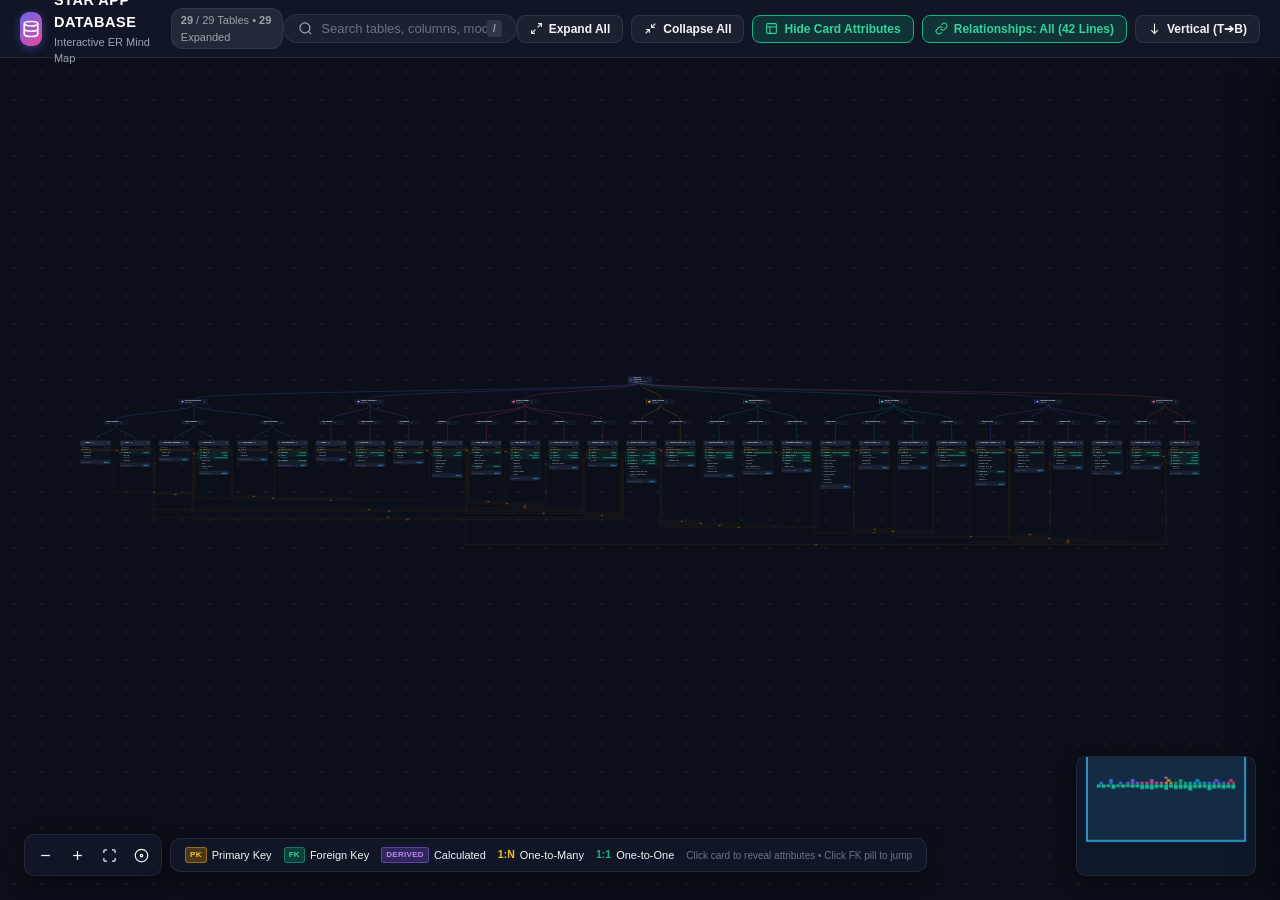
<file: ER diagram/index.html>
<!DOCTYPE html>
<html lang="en">
<head>
  <meta charset="UTF-8">
  <meta name="viewport" content="width=device-width, initial-scale=1.0">
  <title>STAR App — Interactive ER Mind Map (NotebookLM Style)</title>
  <link rel="stylesheet" href="css/mindmap.css">
</head>
<body>
  <div id="mindmap-app">
    <!-- Header Toolbar -->
    <header class="mindmap-header">
      <div class="brand-section">
        <div class="brand-icon" title="STAR App Database Mind Map">
          <svg width="18" height="18" viewBox="0 0 24 24" fill="none" stroke="currentColor" stroke-width="2.2">
            <ellipse cx="12" cy="5" rx="9" ry="3"/>
            <path d="M21 12c0 1.66-4 3-9 3s-9-1.34-9-3"/>
            <path d="M3 5v14c0 1.66 4 3 9 3s9-1.34 9-3V5"/>
          </svg>
        </div>
        <div>
          <div class="brand-title">STAR APP DATABASE</div>
          <div style="font-size: 11px; color: var(--text-muted); font-weight: 500;">Interactive ER Mind Map</div>
        </div>
        <div class="brand-badge" id="canvas-stats-badge">
          <span><strong>29</strong> Tables</span> &bull; <span><strong>8</strong> Modules</span>
        </div>
      </div>

      <!-- Search Input -->
      <div class="search-box-wrapper">
        <div class="search-input-wrap">
          <svg width="15" height="15" viewBox="0 0 24 24" fill="none" stroke="currentColor" stroke-width="2">
            <circle cx="11" cy="11" r="8"/><line x1="21" y1="21" x2="16.65" y2="16.65"/>
          </svg>
          <input type="text" id="mindmap-search-input" placeholder="Search tables, columns, modules..." autocomplete="off">
          <span class="kbd-shortcut">/</span>
        </div>
        <div class="search-dropdown" id="search-dropdown"></div>
      </div>

      <!-- Header Controls -->
      <div class="header-actions">
        <button type="button" class="btn-ctrl" id="btn-expand-all" title="Expand all modules and tables">
          <svg width="13" height="13" viewBox="0 0 24 24" fill="none" stroke="currentColor" stroke-width="2"><polyline points="15 3 21 3 21 9"/><polyline points="9 21 3 21 3 15"/><line x1="21" y1="3" x2="14" y2="10"/><line x1="3" y1="21" x2="10" y2="14"/></svg>
          Expand All
        </button>
        <button type="button" class="btn-ctrl" id="btn-collapse-all" title="Collapse all branches to clean overview">
          <svg width="13" height="13" viewBox="0 0 24 24" fill="none" stroke="currentColor" stroke-width="2"><polyline points="4 14 10 14 10 20"/><polyline points="20 10 14 10 14 4"/><line x1="14" y1="10" x2="21" y2="3"/><line x1="3" y1="21" x2="10" y2="14"/></svg>
          Collapse All
        </button>
        <button type="button" class="btn-ctrl" id="btn-toggle-attrs" title="Toggle showing column schemas directly inside table cards">
          <svg width="13" height="13" viewBox="0 0 24 24" fill="none" stroke="currentColor" stroke-width="2"><rect x="3" y="3" width="18" height="18" rx="2"/><path d="M3 9h18"/><path d="M9 21V9"/></svg>
          <span class="btn-label">Show Card Attributes</span>
        </button>
        <button type="button" class="btn-ctrl active" id="btn-toggle-rels" title="Cycle relationship modes: All (42 Lines) ➔ Focused Table Only ➔ Off">
          <svg width="13" height="13" viewBox="0 0 24 24" fill="none" stroke="currentColor" stroke-width="2"><path d="M10 13a5 5 0 0 0 7.54.54l3-3a5 5 0 0 0-7.07-7.07l-1.72 1.71"/><path d="M14 11a5 5 0 0 0-7.54-.54l-3 3a5 5 0 0 0 7.07 7.07l1.71-1.71"/></svg>
          <span class="btn-label">Relationships: All (42 Lines)</span>
        </button>
        <button type="button" class="btn-ctrl" id="btn-toggle-orient" title="Switch layout orientation">
          <svg width="13" height="13" viewBox="0 0 24 24" fill="none" stroke="currentColor" stroke-width="2"><line x1="12" y1="3" x2="12" y2="21"/><polyline points="6 15 12 21 18 15"/></svg>
          <span class="btn-label">Vertical (T➔B)</span>
        </button>
      </div>
    </header>

    <!-- Main Viewport Canvas -->
    <main id="mindmap-viewport">
      <div id="mindmap-canvas">
        <svg id="mindmap-svg" width="3400" height="2200"></svg>
        <div id="mindmap-nodes"></div>
      </div>
    </main>

    <!-- Floating Navigation & Legend -->
    <div class="mindmap-floating-bottom">
      <div class="ctrl-group">
        <button type="button" class="ctrl-btn" id="btn-zoom-out" title="Zoom Out (-)">
          <svg width="15" height="15" viewBox="0 0 24 24" fill="none" stroke="currentColor" stroke-width="2"><line x1="5" y1="12" x2="19" y2="12"/></svg>
        </button>
        <button type="button" class="ctrl-btn" id="btn-zoom-in" title="Zoom In (+)">
          <svg width="15" height="15" viewBox="0 0 24 24" fill="none" stroke="currentColor" stroke-width="2"><line x1="12" y1="5" x2="12" y2="19"/><line x1="5" y1="12" x2="19" y2="12"/></svg>
        </button>
        <button type="button" class="ctrl-btn" id="btn-fit-screen" title="Fit to Screen">
          <svg width="15" height="15" viewBox="0 0 24 24" fill="none" stroke="currentColor" stroke-width="2"><path d="M8 3H5a2 2 0 0 0-2 2v3m18 0V5a2 2 0 0 0-2-2h-3m0 18h3a2 2 0 0 0 2-2v-3M3 16v3a2 2 0 0 0 2 2h3"/></svg>
        </button>
        <button type="button" class="ctrl-btn" id="btn-reset-view" title="Reset View (100%)">
          <svg width="15" height="15" viewBox="0 0 24 24" fill="none" stroke="currentColor" stroke-width="2"><circle cx="12" cy="12" r="10"/><circle cx="12" cy="12" r="2"/></svg>
        </button>
      </div>

      <div class="legend-card">
        <div class="legend-item"><span class="attr-pill pk" style="display:inline-block;">PK</span> Primary Key</div>
        <div class="legend-item"><span class="attr-pill fk" style="display:inline-block;">FK</span> Foreign Key</div>
        <div class="legend-item"><span class="attr-pill derived" style="display:inline-block;">DERIVED</span> Calculated</div>
        <div class="legend-item"><span style="color:#FBBF24; font-weight:800; font-size:10.5px;">1:N</span> One-to-Many</div>
        <div class="legend-item"><span style="color:#10B981; font-weight:800; font-size:10.5px;">1:1</span> One-to-One</div>
        <div class="legend-item"><span style="color:var(--text-dim); font-size:10px;">Click card to reveal attributes &bull; Click FK pill to jump</span></div>
      </div>
    </div>

    <!-- Minimap Radar -->
    <div class="minimap-wrapper" title="Interactive Radar Minimap">
      <canvas id="minimap-canvas" width="180" height="120"></canvas>
    </div>

    <!-- Table Details Side Drawer -->
    <aside id="table-detail-drawer">
      <div class="drawer-header">
        <div>
          <div class="drawer-title">Table Details</div>
          <div class="drawer-subtitle">Schema & Relationships</div>
        </div>
        <button type="button" class="drawer-close-btn" title="Close Drawer (Esc)">&times;</button>
      </div>
      <div class="drawer-body">
        <!-- Rendered dynamically -->
      </div>
    </aside>
  </div>

  <!-- Standard Modular Scripts (Zero CORS, 100% file:// compatible) -->
  <script src="js/schema-data.js"></script>
  <script src="js/relationships.js"></script>
  <script src="js/layout-engine.js"></script>
  <script src="js/mindmap-renderer.js"></script>
  <script src="js/interactions.js"></script>
  <script src="js/search.js"></script>
  <script src="js/app.js"></script>
</body>
</html>
</file>
<file: ER diagram/css/mindmap.css>
/**
 * STAR APP DATABASE MIND MAP — NOTEBOOKLM-INSPIRED STYLING (STRUCTURED & OPTIMIZED)
 * Crystal-clear structured table cards, clean horizontal pills when collapsed,
 * full relational clearance channels, and high-contrast typography.
 */

:root {
  --bg-dark: #0B0F19;
  --bg-surface: #111827;
  --bg-surface-elevated: #1F2937;
  --bg-surface-glass: rgba(17, 24, 39, 0.94);
  --border-subtle: rgba(255, 255, 255, 0.08);
  --border-focus: #38BDF8;
  --text-main: #F3F4F6;
  --text-muted: #9CA3AF;
  --text-dim: #6B7280;
  
  --accent-blue: #3B82F6;
  --accent-purple: #8B5CF6;
  --accent-pink: #EC4899;
  --accent-amber: #F59E0B;
  --accent-emerald: #10B981;
  --accent-cyan: #06B6D4;
  --accent-indigo: #6366F1;
  --accent-rose: #F43F5E;

  --font-family: -apple-system, BlinkMacSystemFont, "Segoe UI", Roboto, "Helvetica Neue", Arial, sans-serif;
  --font-mono: ui-monospace, SFMono-Regular, Menlo, Monaco, Consolas, "Liberation Mono", "Courier New", monospace;
  --shadow-sm: 0 2px 8px rgba(0, 0, 0, 0.35);
  --shadow-md: 0 6px 20px rgba(0, 0, 0, 0.45);
  --shadow-lg: 0 12px 36px rgba(0, 0, 0, 0.65);
}

* {
  box-sizing: border-box;
  margin: 0;
  padding: 0;
}

body, html {
  width: 100%;
  height: 100%;
  overflow: hidden;
  background-color: var(--bg-dark);
  color: var(--text-main);
  font-family: var(--font-family);
  font-size: 13px;
  line-height: 1.5;
  user-select: none;
  -webkit-font-smoothing: antialiased;
}

/* App Shell */
#mindmap-app {
  display: flex;
  flex-direction: column;
  width: 100vw;
  height: 100vh;
  position: relative;
  overflow: hidden;
}

/* Header Toolbar */
.mindmap-header {
  height: 58px;
  background: var(--bg-surface-glass);
  backdrop-filter: blur(16px);
  border-bottom: 1px solid var(--border-subtle);
  display: flex;
  align-items: center;
  justify-content: space-between;
  padding: 0 20px;
  z-index: 50;
}

.brand-section {
  display: flex;
  align-items: center;
  gap: 12px;
}

.brand-icon {
  width: 34px;
  height: 34px;
  border-radius: 9px;
  background: linear-gradient(135deg, var(--accent-indigo), var(--accent-pink));
  display: flex;
  align-items: center;
  justify-content: center;
  color: #fff;
  box-shadow: 0 2px 10px rgba(99, 102, 241, 0.4);
}

.brand-title {
  font-size: 14.5px;
  font-weight: 800;
  letter-spacing: 0.5px;
  color: #fff;
}

.brand-badge {
  font-size: 11px;
  padding: 3px 9px;
  border-radius: 12px;
  background: rgba(255, 255, 255, 0.08);
  color: var(--text-muted);
  border: 1px solid var(--border-subtle);
}

/* Search Box */
.search-box-wrapper {
  position: relative;
  width: 340px;
}

.search-input-wrap {
  display: flex;
  align-items: center;
  background: rgba(255, 255, 255, 0.05);
  border: 1px solid var(--border-subtle);
  border-radius: 20px;
  padding: 5px 14px;
  transition: all 0.2s ease;
}

.search-input-wrap:focus-within {
  border-color: var(--border-focus);
  background: rgba(255, 255, 255, 0.08);
  box-shadow: 0 0 12px rgba(56, 189, 248, 0.25);
}

.search-input-wrap svg {
  color: var(--text-muted);
  margin-right: 8px;
  flex-shrink: 0;
}

.search-input-wrap input {
  background: transparent;
  border: none;
  outline: none;
  color: #fff;
  font-size: 13px;
  width: 100%;
}

.search-input-wrap input::placeholder {
  color: var(--text-dim);
}

.kbd-shortcut {
  font-size: 10px;
  font-weight: 700;
  padding: 1px 6px;
  border-radius: 4px;
  background: rgba(255, 255, 255, 0.1);
  color: var(--text-muted);
}

/* Search Dropdown */
.search-dropdown {
  position: absolute;
  top: 44px;
  left: 0;
  width: 100%;
  max-height: 380px;
  background: var(--bg-surface);
  border: 1px solid var(--border-subtle);
  border-radius: 12px;
  box-shadow: var(--shadow-lg);
  overflow-y: auto;
  z-index: 100;
  display: none;
}

.search-dropdown.visible {
  display: block;
}

.search-item {
  padding: 10px 14px;
  border-bottom: 1px solid var(--border-subtle);
  cursor: pointer;
  transition: background 0.15s ease;
}

.search-item:last-child {
  border-bottom: none;
}

.search-item:hover, .search-item.selected {
  background: rgba(56, 189, 248, 0.12);
}

.search-item-header {
  display: flex;
  align-items: center;
  gap: 8px;
  margin-bottom: 4px;
}

.search-type-badge {
  font-size: 9px;
  font-weight: 800;
  padding: 1px 6px;
  border-radius: 4px;
  letter-spacing: 0.5px;
}

.badge-search-table { background: rgba(16, 185, 129, 0.2); color: #10B981; }
.badge-search-column { background: rgba(245, 158, 11, 0.2); color: #F59E0B; }
.badge-search-module { background: rgba(59, 130, 246, 0.2); color: #3B82F6; }
.badge-search-submodule { background: rgba(139, 92, 246, 0.2); color: #8B5CF6; }

.search-item-title {
  font-weight: 600;
  color: #fff;
}

.search-item-meta {
  display: flex;
  justify-content: space-between;
  font-size: 11px;
  color: var(--text-muted);
}

.search-empty {
  padding: 16px;
  text-align: center;
  color: var(--text-dim);
}

/* Header Controls */
.header-actions {
  display: flex;
  align-items: center;
  gap: 8px;
}

.btn-ctrl {
  background: rgba(255, 255, 255, 0.05);
  border: 1px solid var(--border-subtle);
  color: var(--text-main);
  padding: 6px 12px;
  border-radius: 8px;
  font-size: 12px;
  font-weight: 600;
  display: flex;
  align-items: center;
  gap: 6px;
  cursor: pointer;
  transition: all 0.2s ease;
  white-space: nowrap;
}

.btn-ctrl:hover {
  background: rgba(255, 255, 255, 0.1);
  border-color: rgba(255, 255, 255, 0.2);
  color: #fff;
}

.btn-ctrl.active {
  background: rgba(16, 185, 129, 0.18);
  border-color: #10B981;
  color: #34D399;
}

/* Viewport Canvas */
#mindmap-viewport {
  flex: 1;
  width: 100%;
  height: 100%;
  position: relative;
  overflow: hidden;
  cursor: grab;
  background-color: var(--bg-dark);
  background-image: radial-gradient(rgba(255, 255, 255, 0.08) 1px, transparent 1px);
  background-size: 28px 28px;
}

#mindmap-canvas {
  position: absolute;
  top: 0;
  left: 0;
  width: 100%;
  height: 100%;
  transform-origin: 0 0;
}

#mindmap-svg {
  position: absolute;
  top: 0;
  left: 0;
  pointer-events: none;
  overflow: visible;
  z-index: 10;
}

#mindmap-nodes {
  position: absolute;
  top: 0;
  left: 0;
  z-index: 20;
}

/* Hierarchical SVG Connectors */
.hierarchical-edge {
  fill: none;
  stroke-width: 2.2px;
  stroke-linecap: round;
  transition: stroke 0.3s ease, opacity 0.3s ease;
  filter: drop-shadow(0 2px 4px rgba(0, 0, 0, 0.6));
}

/* Relational SVG Connectors (Foreign Key Lanes) */
.relational-edge-group {
  cursor: pointer;
}

.relational-edge {
  fill: none;
  transition: all 0.25s ease;
  pointer-events: visibleStroke;
}

.relational-edge.highlighted {
  stroke: #10B981 !important;
  stroke-width: 3px !important;
  stroke-dasharray: none !important;
  filter: drop-shadow(0 0 8px rgba(16, 185, 129, 0.8));
}

.relational-edge-group:hover .relational-edge {
  stroke: #38BDF8 !important;
  stroke-width: 3px !important;
  stroke-dasharray: none !important;
  filter: drop-shadow(0 0 8px rgba(56, 189, 248, 0.8));
}

.rel-badge-group {
  cursor: pointer;
  pointer-events: all;
}

.rel-pill-rect {
  fill: #0B1120 !important;
  stroke: rgba(245, 158, 11, 0.85);
  stroke-width: 1.5px;
  filter: drop-shadow(0 2px 6px rgba(0, 0, 0, 0.9));
  transition: all 0.2s ease;
}

.rel-pill-rect.active, 
.rel-badge-group:hover .rel-pill-rect,
.relational-edge-group:hover .rel-pill-rect {
  stroke: #10B981 !important;
  fill: #064E3B !important;
}

.rel-cardinality-text {
  font-size: 9.5px;
  font-weight: 800;
  fill: #FBBF24;
  text-anchor: middle;
  dominant-baseline: central;
}

.rel-cardinality-text.active, 
.rel-badge-group:hover .rel-cardinality-text,
.relational-edge-group:hover .rel-cardinality-text {
  fill: #A7F3D0;
}

/* DOM Mindmap Nodes */
.mindmap-node {
  position: absolute;
  user-select: none;
  transition: transform 0.35s cubic-bezier(0.16, 1, 0.3, 1), opacity 0.25s ease;
}

.node-inner {
  width: 100%;
  height: 100%;
  background: var(--bg-surface);
  border: 1px solid var(--border-subtle);
  border-radius: inherit;
  display: flex;
  align-items: center;
  padding: 0 14px;
  gap: 10px;
  box-shadow: var(--shadow-sm);
  transition: all 0.2s cubic-bezier(0.16, 1, 0.3, 1);
  cursor: pointer;
  position: relative;
}

.node-inner:hover {
  transform: translateY(-2px);
  border-color: rgba(255, 255, 255, 0.28);
  box-shadow: var(--shadow-md);
}

/* Root Node */
.node-root .node-inner {
  background: linear-gradient(135deg, rgba(30, 41, 59, 0.95), rgba(17, 24, 39, 0.98));
  border: 1.5px solid var(--accent-indigo);
  box-shadow: 0 0 24px rgba(99, 102, 241, 0.3);
  border-radius: 12px;
}

.root-icon {
  width: 34px;
  height: 34px;
  border-radius: 10px;
  background: rgba(99, 102, 241, 0.2);
  color: var(--accent-indigo);
  display: flex;
  align-items: center;
  justify-content: center;
  flex-shrink: 0;
}

.root-inner .node-title {
  font-size: 14px;
  font-weight: 800;
  letter-spacing: 0.5px;
  color: #fff;
}

.root-inner .node-subtitle {
  font-size: 11px;
  color: var(--text-muted);
}

/* Module Node */
.node-module .node-inner {
  border-left: 5px solid var(--node-accent, #3B82F6);
  border-radius: 12px;
}

.module-number-pill {
  font-size: 11px;
  font-weight: 800;
  color: #fff;
  padding: 2px 7px;
  border-radius: 6px;
  flex-shrink: 0;
}

.node-module .node-title {
  font-size: 12.5px;
  font-weight: 700;
  color: #fff;
  white-space: nowrap;
  overflow: hidden;
  text-overflow: ellipsis;
  max-width: 180px;
}

.node-module .node-meta {
  font-size: 11px;
  color: var(--text-muted);
}

/* Submodule Node */
.node-submodule .node-inner {
  border-radius: 10px;
  background: rgba(17, 24, 39, 0.88);
}

.submod-dot {
  width: 9px;
  height: 9px;
  border-radius: 50%;
  flex-shrink: 0;
}

.node-submodule .node-title {
  font-size: 12px;
  font-weight: 600;
  color: #fff;
  white-space: nowrap;
  overflow: hidden;
  text-overflow: ellipsis;
  max-width: 165px;
}

.node-submodule .node-meta {
  font-size: 10.5px;
  color: var(--text-dim);
}

/* =========================================================================
   TABLE NODE STYLING (STRUCTURED COLLAPSED & EXPANDED CARDS)
   ========================================================================= */

.node-table {
  transition: transform 0.35s cubic-bezier(0.16, 1, 0.3, 1), opacity 0.25s ease;
}

.node-table .node-inner.table-inner {
  border-radius: 10px;
  background: #141C2E;
  border: 1.5px solid rgba(255, 255, 255, 0.12);
  box-shadow: 0 4px 14px rgba(0, 0, 0, 0.4);
  transition: all 0.2s cubic-bezier(0.16, 1, 0.3, 1);
  overflow: hidden;
  cursor: pointer;
}

.node-table .node-inner.table-inner:hover {
  border-color: rgba(255, 255, 255, 0.3);
  box-shadow: 0 6px 20px rgba(0, 0, 0, 0.55);
}

.node-table .node-inner.table-inner.selected {
  border-color: #10B981 !important;
  box-shadow: 0 0 20px rgba(16, 185, 129, 0.45) !important;
}

.node-table .node-inner.table-inner.hovered {
  border-color: #38BDF8 !important;
}

.node-table.edge-hover-highlight .node-inner {
  border-color: #10B981 !important;
  box-shadow: 0 0 22px rgba(16, 185, 129, 0.5) !important;
}

.node-table.edge-dim {
  opacity: 0.35;
}

/* 1. Collapsed Table Card: Clean Horizontal Pill */
.node-table .node-inner.table-inner.collapsed {
  display: flex !important;
  flex-direction: row !important;
  align-items: center !important;
  justify-content: space-between !important;
  padding: 0 14px !important;
  height: 52px !important;
  width: 100% !important;
}

.table-collapsed-left {
  display: flex;
  align-items: center;
  gap: 10px;
  flex: 1;
  min-width: 0;
  cursor: pointer;
}

.table-collapsed-left .table-icon-wrap {
  width: 28px;
  height: 28px;
  border-radius: 6px;
  background: rgba(255, 255, 255, 0.05);
  display: flex;
  align-items: center;
  justify-content: center;
  flex-shrink: 0;
  cursor: pointer;
}

.table-icon-wrap svg {
  width: 15px;
  height: 15px;
  flex-shrink: 0;
}

.table-collapsed-info {
  display: flex;
  flex-direction: column;
  gap: 2px;
  min-width: 0;
}

.table-title-collapsed {
  font-size: 13px;
  font-weight: 800;
  color: #FFFFFF;
  letter-spacing: 0.3px;
  white-space: nowrap;
  overflow: hidden;
  text-overflow: ellipsis;
}

.table-collapsed-badges {
  display: flex;
  align-items: center;
  gap: 5px;
}

.table-collapsed-right {
  display: flex;
  align-items: center;
  gap: 8px;
  flex-shrink: 0;
}

.table-num-pill {
  font-size: 10px;
  font-weight: 700;
  color: var(--text-dim);
  background: rgba(255, 255, 255, 0.05);
  padding: 2px 6px;
  border-radius: 4px;
}

/* 2. Expanded Table Card: Structured Schema View */
.node-table .node-inner.table-inner.expanded {
  display: flex !important;
  flex-direction: column !important;
  align-items: stretch !important;
  padding: 0 !important;
  height: 100% !important;
  width: 100% !important;
}

.table-card-header {
  height: 46px;
  background: rgba(255, 255, 255, 0.04);
  border-bottom: 1px solid rgba(255, 255, 255, 0.08);
  display: flex;
  align-items: center;
  justify-content: space-between;
  padding: 0 14px;
  flex-shrink: 0;
  cursor: pointer;
}

.table-header-left {
  display: flex;
  align-items: center;
  gap: 10px;
  min-width: 0;
  cursor: pointer;
}

.table-header-left .table-icon-wrap {
  width: 26px;
  height: 26px;
  border-radius: 6px;
  background: rgba(255, 255, 255, 0.06);
  display: flex;
  align-items: center;
  justify-content: center;
  flex-shrink: 0;
}

.table-title-expanded {
  font-size: 13px;
  font-weight: 800;
  color: #FFFFFF;
  letter-spacing: 0.4px;
  white-space: nowrap;
  overflow: hidden;
  text-overflow: ellipsis;
  cursor: pointer;
}

.table-card-num-badge {
  font-size: 10px;
  font-weight: 800;
  background: rgba(59, 130, 246, 0.2);
  color: #60A5FA;
  padding: 2px 6px;
  border-radius: 4px;
  flex-shrink: 0;
}

.table-header-right {
  display: flex;
  align-items: center;
  gap: 6px;
  flex-shrink: 0;
}

/* Body / Schema Columns */
.table-card-body {
  flex: none;
  background: rgba(11, 15, 25, 0.7);
  display: flex;
  flex-direction: column;
  overflow: visible;
}

.table-card-schema-heading {
  height: 26px;
  display: flex;
  justify-content: space-between;
  align-items: center;
  padding: 0 14px;
  font-size: 9.5px;
  font-weight: 800;
  color: var(--text-dim);
  text-transform: uppercase;
  letter-spacing: 0.6px;
  background: rgba(0, 0, 0, 0.25);
  border-bottom: 1px solid rgba(255, 255, 255, 0.04);
  box-sizing: border-box;
  flex-shrink: 0;
}

.schema-legend-hint {
  font-size: 9px;
  color: var(--text-dim);
}

.table-card-rows {
  display: flex;
  flex-direction: column;
}

.card-attr-row {
  height: 28px;
  display: flex;
  align-items: center;
  justify-content: space-between;
  padding: 0 14px;
  border-bottom: 1px solid rgba(255, 255, 255, 0.03);
  transition: background 0.15s ease;
  box-sizing: border-box;
  flex-shrink: 0;
}

.card-attr-row:hover {
  background: rgba(255, 255, 255, 0.05);
}

.card-attr-row.row-pk {
  background: rgba(245, 158, 11, 0.08);
}

.card-attr-row.row-fk {
  background: rgba(16, 185, 129, 0.08);
}

.attr-left {
  display: flex;
  align-items: center;
  gap: 7px;
  min-width: 0;
  overflow: hidden;
}

.attr-pill {
  font-size: 8px;
  font-weight: 800;
  padding: 1px 4px;
  border-radius: 3px;
  letter-spacing: 0.3px;
  flex-shrink: 0;
}

.attr-pill.pk {
  background: rgba(245, 158, 11, 0.25);
  color: #FBBF24;
  border: 1px solid rgba(245, 158, 11, 0.5);
}

.attr-pill.fk {
  background: rgba(16, 185, 129, 0.25);
  color: #34D399;
  border: 1px solid rgba(16, 185, 129, 0.5);
}

.attr-pill.derived {
  background: rgba(139, 92, 246, 0.25);
  color: #C084FC;
  border: 1px solid rgba(139, 92, 246, 0.5);
}

.attr-pill.unique {
  font-size: 7.5px;
  background: rgba(99, 102, 241, 0.2);
  color: #A5B4FC;
  border: 1px solid rgba(99, 102, 241, 0.4);
  padding: 1px 3px;
}

.attr-bullet {
  font-size: 11px;
  color: var(--text-dim);
  width: 14px;
  text-align: center;
  flex-shrink: 0;
}

.attr-col-name {
  font-size: 11.5px;
  font-family: var(--font-mono);
  color: #E2E8F0;
  white-space: nowrap;
  overflow: hidden;
  text-overflow: ellipsis;
}

.row-pk .attr-col-name {
  color: #FDE68A;
  font-weight: 600;
}

.row-fk .attr-col-name {
  color: #A7F3D0;
  font-weight: 600;
}

.attr-right {
  display: flex;
  align-items: center;
  flex-shrink: 0;
}

.attr-fk-target-pill {
  font-size: 9.5px;
  font-weight: 700;
  background: rgba(16, 185, 129, 0.15);
  color: #34D399;
  border: 1px solid rgba(16, 185, 129, 0.35);
  border-radius: 4px;
  padding: 1px 6px;
  cursor: pointer;
  transition: all 0.15s ease;
  white-space: nowrap;
}

.attr-fk-target-pill:hover {
  background: #10B981;
  color: #000;
  font-weight: 800;
}

/* Footer */
.table-card-footer {
  height: 36px;
  margin-top: auto;
  background: rgba(255, 255, 255, 0.02);
  border-top: 1px solid rgba(255, 255, 255, 0.05);
  display: flex;
  align-items: center;
  justify-content: space-between;
  padding: 0 14px;
  box-sizing: border-box;
  flex-shrink: 0;
  cursor: pointer;
  transition: background 0.15s ease;
  pointer-events: auto;
}

.table-card-footer:hover {
  background: rgba(56, 189, 248, 0.08);
}

.card-footer-submod {
  font-size: 10px;
  color: var(--text-dim);
  white-space: nowrap;
  overflow: hidden;
  text-overflow: ellipsis;
  pointer-events: auto;
}

.btn-inspect-drawer {
  background: rgba(56, 189, 248, 0.12);
  border: 1px solid rgba(56, 189, 248, 0.25);
  font-size: 11px;
  font-weight: 700;
  color: #38BDF8;
  cursor: pointer;
  padding: 3px 8px;
  border-radius: 4px;
  transition: all 0.15s ease;
  pointer-events: auto;
  display: inline-flex;
  align-items: center;
  gap: 4px;
}

.btn-inspect-drawer:hover {
  background: #38BDF8;
  color: #0F172A;
  border-color: #38BDF8;
}

.btn-inspect-collapsed {
  font-size: 10px;
  padding: 2px 6px;
  margin-right: 6px;
}

/* Badges */
.badge-tag {
  font-size: 8.5px;
  font-weight: 800;
  padding: 1px 4px;
  border-radius: 3px;
}

.badge-tag.pk-tag { background: rgba(245, 158, 11, 0.25); color: #F59E0B; }
.badge-tag.fk-tag { background: rgba(16, 185, 129, 0.25); color: #10B981; }
.badge-tag.derived-tag { background: rgba(139, 92, 246, 0.25); color: #8B5CF6; }
.badge-tag.regular-tag { color: var(--text-dim); }

.badge-col-count {
  font-size: 9.5px;
  color: var(--text-dim);
}

/* Expand / Collapse Button */
.node-toggle-btn {
  width: 22px;
  height: 22px;
  border-radius: 50%;
  border: 1px solid var(--border-subtle);
  background: rgba(255, 255, 255, 0.08);
  color: var(--text-main);
  font-size: 13px;
  font-weight: 700;
  display: flex;
  align-items: center;
  justify-content: center;
  cursor: pointer;
  flex-shrink: 0;
  transition: all 0.15s ease;
}

.node-toggle-btn:hover {
  background: #fff;
  color: #000;
  border-color: #fff;
  transform: scale(1.08);
}

/* Node Pulse Glow for Search Selection */
@keyframes pulseGlow {
  0% { box-shadow: 0 0 0 0 rgba(56, 189, 248, 0.9); }
  50% { box-shadow: 0 0 28px 10px rgba(56, 189, 248, 0.95); }
  100% { box-shadow: 0 0 0 0 rgba(56, 189, 248, 0); }
}

.node-pulse-highlight .node-inner {
  animation: pulseGlow 1.6s ease;
  border-color: #38BDF8 !important;
}

/* Floating Bottom Controls */
.mindmap-floating-bottom {
  position: absolute;
  bottom: 24px;
  left: 24px;
  display: flex;
  align-items: center;
  gap: 8px;
  z-index: 40;
}

.ctrl-group {
  display: flex;
  background: var(--bg-surface-glass);
  backdrop-filter: blur(12px);
  border: 1px solid var(--border-subtle);
  border-radius: 10px;
  padding: 4px;
  box-shadow: var(--shadow-md);
}

.ctrl-btn {
  background: transparent;
  border: none;
  color: var(--text-main);
  width: 32px;
  height: 32px;
  border-radius: 6px;
  display: flex;
  align-items: center;
  justify-content: center;
  cursor: pointer;
  transition: all 0.15s ease;
}

.ctrl-btn:hover {
  background: rgba(255, 255, 255, 0.1);
  color: #fff;
}

.legend-card {
  display: flex;
  align-items: center;
  gap: 12px;
  background: var(--bg-surface-glass);
  backdrop-filter: blur(12px);
  border: 1px solid var(--border-subtle);
  border-radius: 10px;
  padding: 8px 14px;
  box-shadow: var(--shadow-md);
  font-size: 11px;
}

.legend-item {
  display: flex;
  align-items: center;
  gap: 5px;
}

/* Minimap */
.minimap-wrapper {
  position: absolute;
  bottom: 24px;
  right: 24px;
  width: 180px;
  height: 120px;
  background: var(--bg-surface-glass);
  backdrop-filter: blur(12px);
  border: 1px solid var(--border-subtle);
  border-radius: 10px;
  box-shadow: var(--shadow-md);
  overflow: hidden;
  z-index: 40;
}

#minimap-canvas {
  width: 100%;
  height: 100%;
}

/* Table Detail Side Drawer */
#table-detail-drawer {
  position: absolute;
  top: 58px;
  right: 0;
  width: 450px;
  height: calc(100vh - 58px);
  background: var(--bg-surface);
  border-left: 1px solid var(--border-subtle);
  box-shadow: var(--shadow-lg);
  transform: translateX(100%);
  transition: transform 0.35s cubic-bezier(0.16, 1, 0.3, 1);
  z-index: 1000;
  pointer-events: auto;
  display: flex;
  flex-direction: column;
}

#table-detail-drawer.open {
  transform: translateX(0);
}

.drawer-header {
  padding: 18px 22px;
  border-bottom: 1px solid var(--border-subtle);
  display: flex;
  justify-content: space-between;
  align-items: flex-start;
  background: rgba(255, 255, 255, 0.02);
}

.drawer-title {
  font-size: 16px;
  font-weight: 800;
  color: #fff;
  display: flex;
  align-items: center;
  gap: 8px;
}

.drawer-subtitle {
  font-size: 11.5px;
  color: var(--text-muted);
  margin-top: 4px;
  display: flex;
  align-items: center;
  gap: 6px;
}

.mod-pill {
  font-size: 10px;
  font-weight: 700;
  color: #fff;
  padding: 1px 6px;
  border-radius: 4px;
}

.drawer-close-btn {
  background: transparent;
  border: none;
  color: var(--text-muted);
  font-size: 18px;
  cursor: pointer;
  padding: 4px 8px;
  border-radius: 6px;
  transition: all 0.15s ease;
}

.drawer-close-btn:hover {
  background: rgba(255, 255, 255, 0.1);
  color: #fff;
}

.drawer-body {
  flex: 1;
  overflow-y: auto;
  padding: 20px 22px;
}

.drawer-section {
  margin-bottom: 24px;
}

.section-heading {
  font-size: 12.5px;
  font-weight: 700;
  color: var(--text-main);
  text-transform: uppercase;
  letter-spacing: 0.5px;
  margin-bottom: 12px;
  display: flex;
  align-items: center;
  gap: 6px;
}

.btn-focus-table {
  font-size: 10.5px;
  font-weight: 600;
  background: rgba(56, 189, 248, 0.12);
  border: 1px solid rgba(56, 189, 248, 0.3);
  color: #38BDF8;
  padding: 3px 8px;
  border-radius: 6px;
  cursor: pointer;
  display: flex;
  align-items: center;
  gap: 4px;
  transition: all 0.15s ease;
}

.btn-focus-table:hover {
  background: #38BDF8;
  color: #000;
}

/* Drawer Schema Table */
.drawer-schema-table {
  width: 100%;
  border-collapse: collapse;
  font-size: 12px;
}

.drawer-schema-table th {
  text-align: left;
  padding: 8px 10px;
  background: rgba(255, 255, 255, 0.04);
  color: var(--text-dim);
  font-size: 10.5px;
  text-transform: uppercase;
  letter-spacing: 0.5px;
  border-bottom: 1px solid var(--border-subtle);
}

.drawer-schema-table td {
  padding: 8px 10px;
  border-bottom: 1px solid rgba(255, 255, 255, 0.04);
  color: var(--text-main);
  vertical-align: middle;
}

.drawer-schema-table tr:hover td {
  background: rgba(255, 255, 255, 0.02);
}

.col-ref-pill {
  font-size: 10.5px;
  background: rgba(16, 185, 129, 0.15);
  color: #34D399;
  border: 1px solid rgba(16, 185, 129, 0.3);
  border-radius: 4px;
  padding: 2px 7px;
  cursor: pointer;
  display: inline-block;
  transition: all 0.15s ease;
}

.col-ref-pill:hover {
  background: #10B981;
  color: #fff;
}

.unique-pill {
  font-size: 9px;
  font-weight: 800;
  background: rgba(99, 102, 241, 0.2);
  color: #818CF8;
  padding: 2px 5px;
  border-radius: 3px;
}

/* Notes List */
.drawer-notes-list {
  list-style: none;
  padding-left: 0;
}

.drawer-notes-list li {
  position: relative;
  padding-left: 16px;
  margin-bottom: 8px;
  font-size: 12px;
  color: var(--text-muted);
}

.drawer-notes-list li::before {
  content: "•";
  position: absolute;
  left: 0;
  color: var(--accent-blue);
  font-weight: bold;
}

/* Relational Cards in Drawer */
.rel-subheading {
  font-size: 11px;
  font-weight: 700;
  color: var(--text-dim);
  text-transform: uppercase;
  letter-spacing: 0.5px;
  margin-bottom: 8px;
}

.rel-drawer-card {
  background: rgba(255, 255, 255, 0.03);
  border: 1px solid var(--border-subtle);
  border-radius: 8px;
  padding: 10px 14px;
  margin-bottom: 8px;
  cursor: pointer;
  transition: all 0.15s ease;
}

.rel-drawer-card:hover {
  background: rgba(56, 189, 248, 0.08);
  border-color: rgba(56, 189, 248, 0.3);
}

.rel-drawer-header {
  display: flex;
  align-items: center;
  gap: 8px;
  margin-bottom: 4px;
}

.rel-dir-badge {
  font-size: 9px;
  font-weight: 800;
  padding: 1px 6px;
  border-radius: 4px;
  background: rgba(255, 255, 255, 0.08);
  color: var(--text-muted);
}

.rel-cardinality-badge {
  font-size: 9.5px;
  font-weight: 800;
  background: rgba(245, 158, 11, 0.2);
  color: #F59E0B;
  padding: 1px 6px;
  border-radius: 4px;
}

.rel-other-table {
  font-size: 12.5px;
  font-weight: 700;
  color: #fff;
}

.rel-drawer-desc {
  font-size: 11.5px;
  color: var(--text-muted);
}

.rel-drawer-fk {
  font-size: 10px;
  color: var(--text-dim);
  margin-top: 4px;
}

.rel-drawer-fk code {
  font-family: var(--font-mono);
  color: #34D399;
}
</file>
